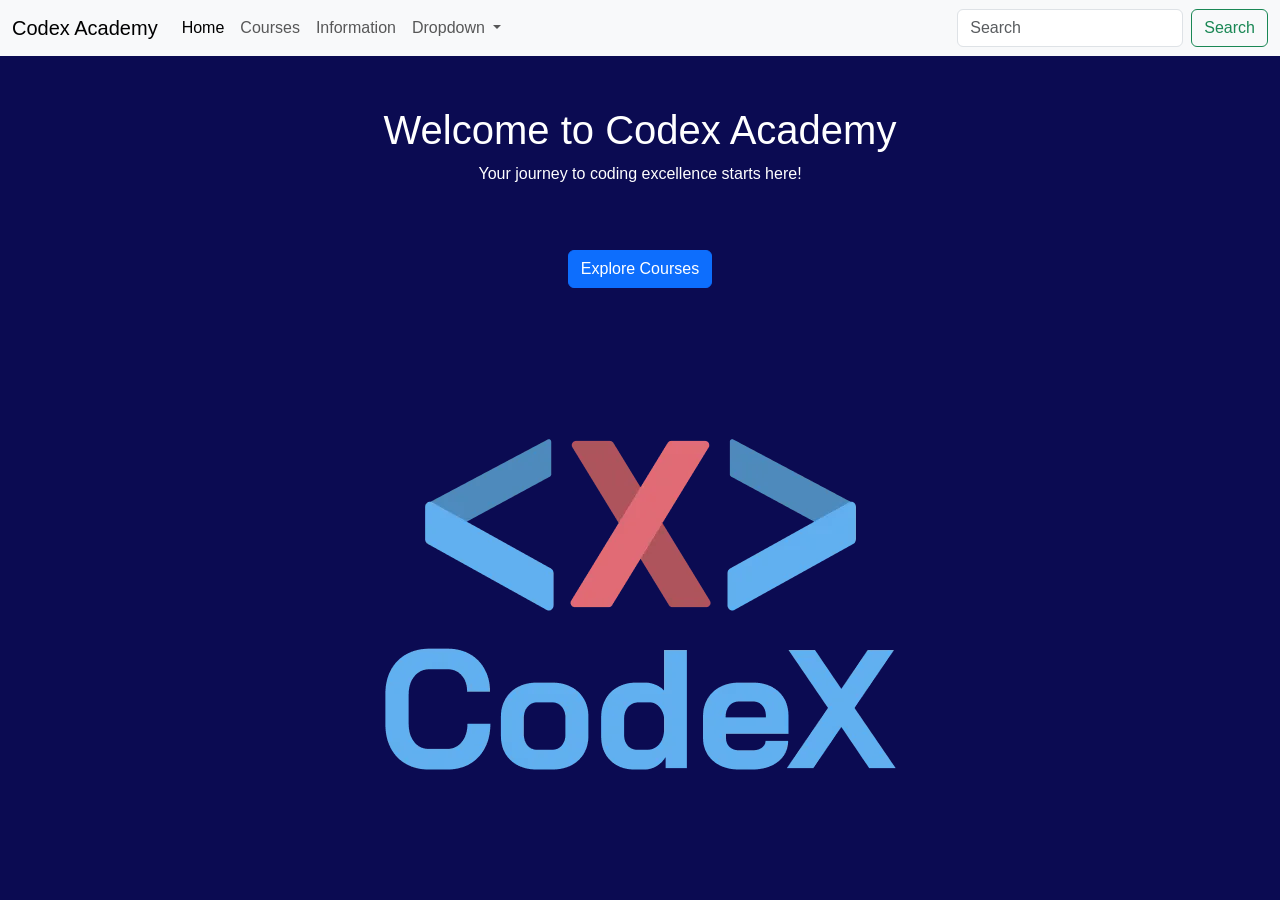
<file: index.html>
<!DOCTYPE html>
<html lang="en">
<head>
    <meta charset="UTF-8">
    <meta name="viewport" content="width=device-width, initial-scale=1.0">
    <link href="https://cdn.jsdelivr.net/npm/bootstrap@5.3.8/dist/css/bootstrap.min.css" rel="stylesheet" integrity="sha384-sRIl4kxILFvY47J16cr9ZwB07vP4J8+LH7qKQnuqkuIAvNWLzeN8tE5YBujZqJLB" crossorigin="anonymous">
 <script src="https://cdn.jsdelivr.net/npm/bootstrap@5.3.8/dist/js/bootstrap.bundle.min.js" integrity="sha384-FKyoEForCGlyvwx9Hj09JcYn3nv7wiPVlz7YYwJrWVcXK/BmnVDxM+D2scQbITxI" crossorigin="anonymous"></script>
    <link rel="stylesheet" href="stylessheet.css">
    <title>Codex Academy</title>
</head>
<body>
<nav class="navbar navbar-expand-lg bg-body-tertiary">
  <div class="container-fluid">
    <a class="navbar-brand" href="#">Codex Academy</a>
    <button class="navbar-toggler" type="button" data-bs-toggle="collapse" data-bs-target="#navbarSupportedContent" aria-controls="navbarSupportedContent" aria-expanded="false" aria-label="Toggle navigation">
      <span class="navbar-toggler-icon"></span>
    </button>
    <div class="collapse navbar-collapse" id="navbarSupportedContent">
      <ul class="navbar-nav me-auto mb-2 mb-lg-0">
        <li class="nav-item">
          <a class="nav-link active" aria-current="page" href="index.html">Home</a>
        </li>
        <li class="nav-item">
          <a class="nav-link" href="Courses.html">Courses</a>
        </li>
        <li class="nav-item">
          <a class="nav-link" href="Infomation.html">Information</a>
        </li>
        <li class="nav-item dropdown">
          <a class="nav-link dropdown-toggle" href="#" role="button" data-bs-toggle="dropdown" aria-expanded="false">
            Dropdown
          </a>
          <ul class="dropdown-menu">
            <li><a class="dropdown-item" href="index.html">Home</a></li>
            <li><a class="dropdown-item" href="Courses.html">Courses</a></li>
            <li><hr class="dropdown-divider"></li>
            <li><a class="dropdown-item" href="Infomation.html">Information</a></li>
          </ul>
        </li>
       
      </ul>
      <form class="d-flex" role="search">
        <input class="form-control me-2" type="search" placeholder="Search" aria-label="Search"/>
        <button class="btn btn-outline-success" type="submit">Search</button>
      </form>
    </div>
  </div>
</nav>
    <div class="container" style="text-align: center; margin-top: 50px;">
        <h1>Welcome to Codex Academy</h1>
        <p>Your journey to coding excellence starts here!</p>
        <a href="Courses.html" class="btn btn-primary mt-5">Explore Courses</a>
    </div>
    <img src="codex.webp" alt="Codex Academy Logo" style="display: block; margin: 0 auto; margin-top: 150px; max-width: 100%; height: auto;">
    

  

     <script src="app.js"></script>
</body>
</html>
</file>
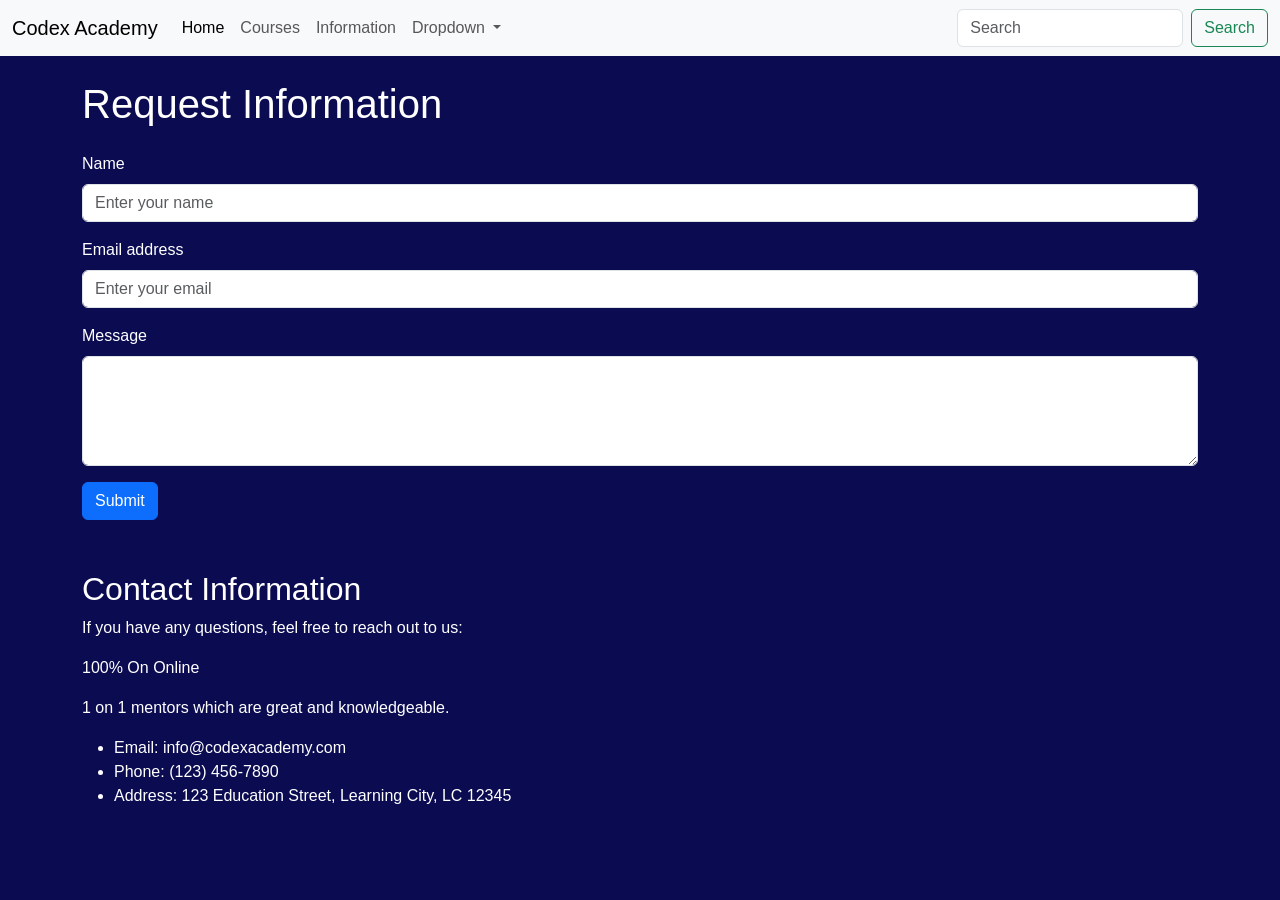
<file: Infomation.html>
<!DOCTYPE html>
<html lang="en">
<head>
    <meta charset="UTF-8">
    <meta name="viewport" content="width=device-width, initial-scale=1.0">
     <link href="https://cdn.jsdelivr.net/npm/bootstrap@5.3.8/dist/css/bootstrap.min.css" rel="stylesheet" integrity="sha384-sRIl4kxILFvY47J16cr9ZwB07vP4J8+LH7qKQnuqkuIAvNWLzeN8tE5YBujZqJLB" crossorigin="anonymous">
 <script src="https://cdn.jsdelivr.net/npm/bootstrap@5.3.8/dist/js/bootstrap.bundle.min.js" integrity="sha384-FKyoEForCGlyvwx9Hj09JcYn3nv7wiPVlz7YYwJrWVcXK/BmnVDxM+D2scQbITxI" crossorigin="anonymous"></script>
    <link rel="stylesheet" href="stylessheet.css">
    <title>Courses</title>
 </head>
 <body>
    <nav class="navbar navbar-expand-lg bg-body-tertiary">
  <div class="container-fluid">
    <a class="navbar-brand" href="#">Codex Academy</a>
    <button class="navbar-toggler" type="button" data-bs-toggle="collapse" data-bs-target="#navbarSupportedContent" aria-controls="navbarSupportedContent" aria-expanded="false" aria-label="Toggle navigation">
      <span class="navbar-toggler-icon"></span>
    </button>
    <div class="collapse navbar-collapse" id="navbarSupportedContent">
      <ul class="navbar-nav me-auto mb-2 mb-lg-0">
        <li class="nav-item">
          <a class="nav-link active" aria-current="page" href="index.html">Home</a>
        </li>
        <li class="nav-item">
          <a class="nav-link" href="Courses.html">Courses</a>
        </li>
        <li class="nav-item">
          <a class="nav-link" href="Infomation.html">Information</a>
        </li>
        <li class="nav-item dropdown">
          <a class="nav-link dropdown-toggle" href="#" role="button" data-bs-toggle="dropdown" aria-expanded="false">
            Dropdown
          </a>
          <ul class="dropdown-menu">
            <li><a class="dropdown-item" href="index.html">Home</a></li>
            <li><a class="dropdown-item" href="Courses.html">Courses</a></li>
            <li><hr class="dropdown-divider"></li>
            <li><a class="dropdown-item" href="Infomation.html">Information</a></li>
          </ul>
        </li>
       
      </ul>
      <form class="d-flex" role="search">
        <input class="form-control me-2" type="search" placeholder="Search" aria-label="Search"/>
        <button class="btn btn-outline-success" type="submit">Search</button>
      </form>
    </div>
  </div>
</nav>
<div class="container">
    <h1 class="my-4">Request Information</h1>
   <form id="leadsform">
        <div class="mb-3">
            <label for="name" class="form-label">Name</label>
            <input type="text" class="form-control" id="name" placeholder="Enter your name">
        </div>
        <div class="mb-3">
            <label for="email" class="form-label">Email address</label>
            <input type="email" class="form-control" id="email" placeholder="Enter your email">
        </div>
        <div class="mb-3">
            <label for="message" class="form-label">Message</label>
            <textarea class="form-control" id="message" rows="4"></textarea>
        </div>
        <button type="submit" class="btn btn-primary">Submit</button>
    </form>
</div>
<div class="container" style="margin-top: 50px;">
    <h2>Contact Information</h2>
    <p>If you have any questions, feel free to reach out to us:</p>
    <p>100% On Online</p>
    <p>1 on 1 mentors which are great and knowledgeable.</p>
    <ul>
        <li>Email: info@codexacademy.com</li>
        <li>Phone: (123) 456-7890</li>
        <li>Address: 123 Education Street, Learning City, LC 12345</li>
    </ul>
</div>
<script src="leads.js"></script>
</body>
</html>
</file>
<file: stylessheet.css>
body {
background-color: rgb(11, 11, 82);
color: white;  
font-family: 'Arial', sans-serif;
margin: 0;
padding: 0;
box-sizing: border-box;
}
</file>
